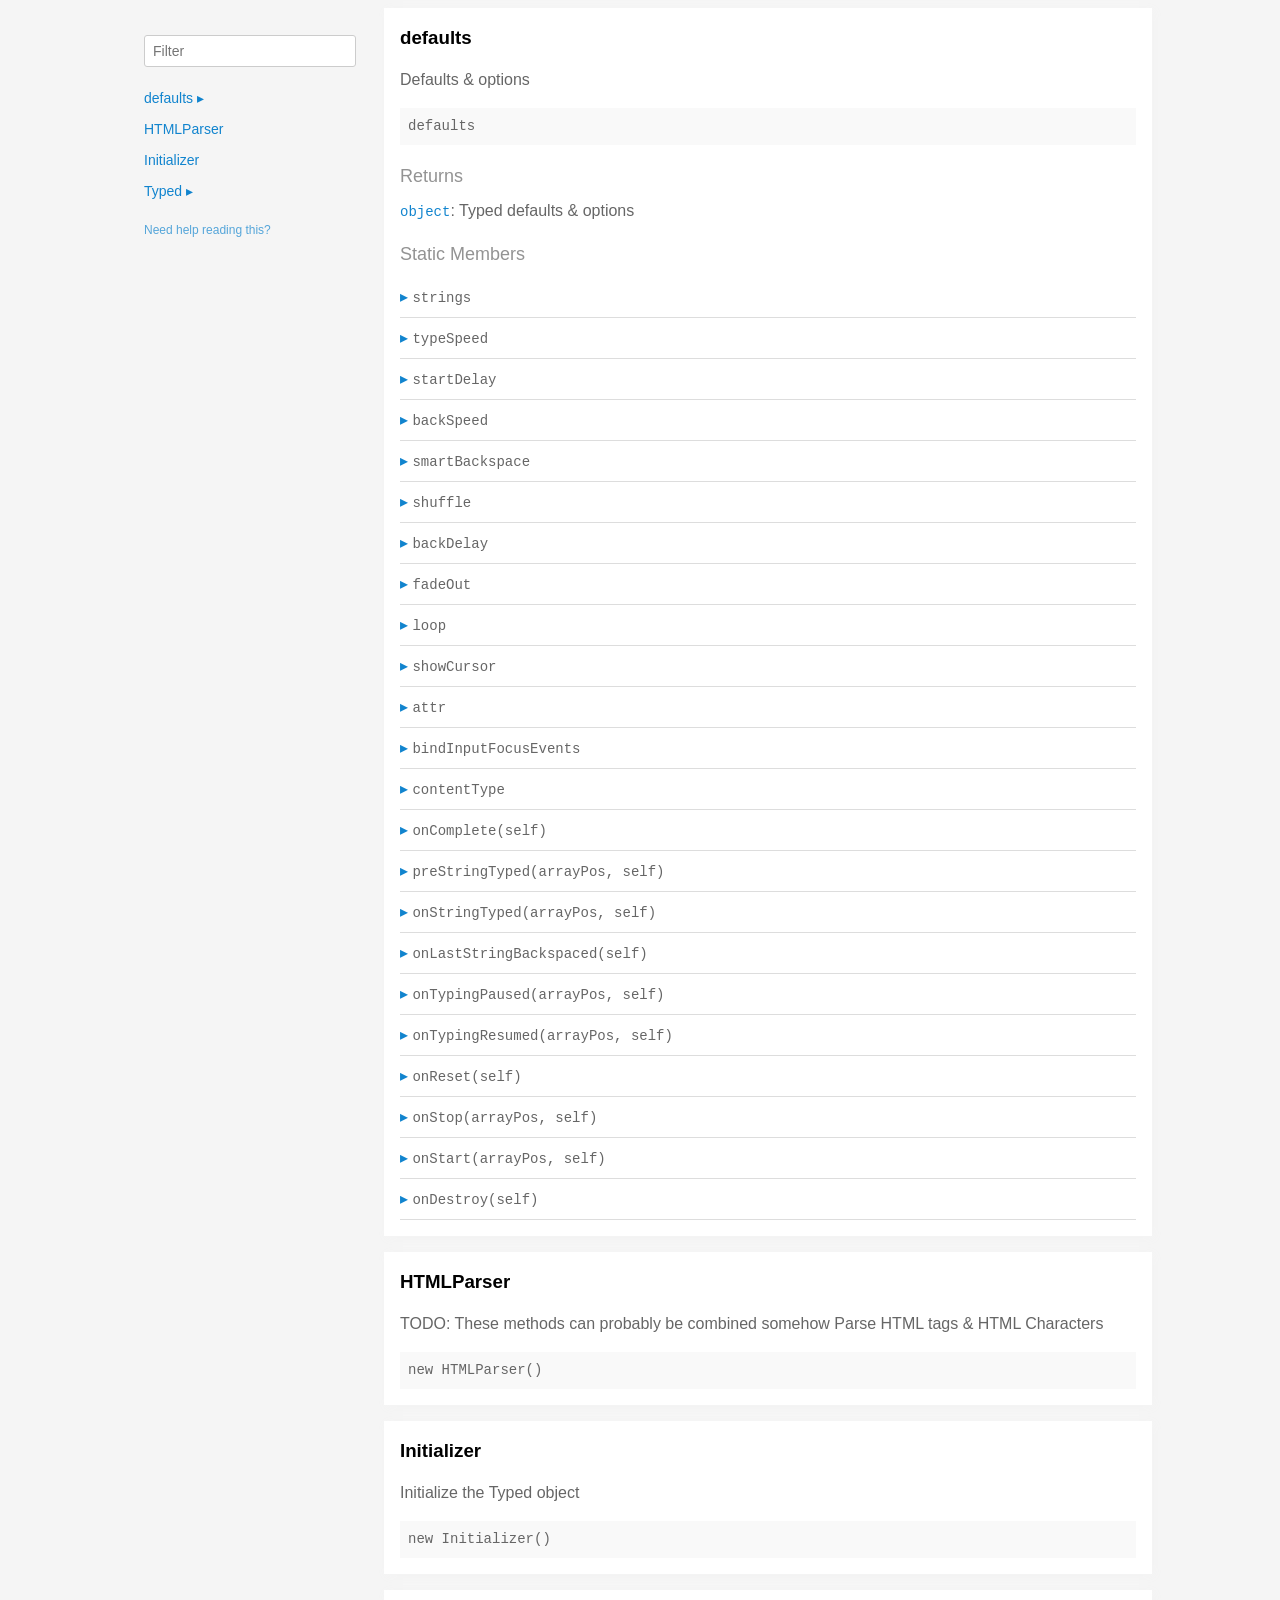
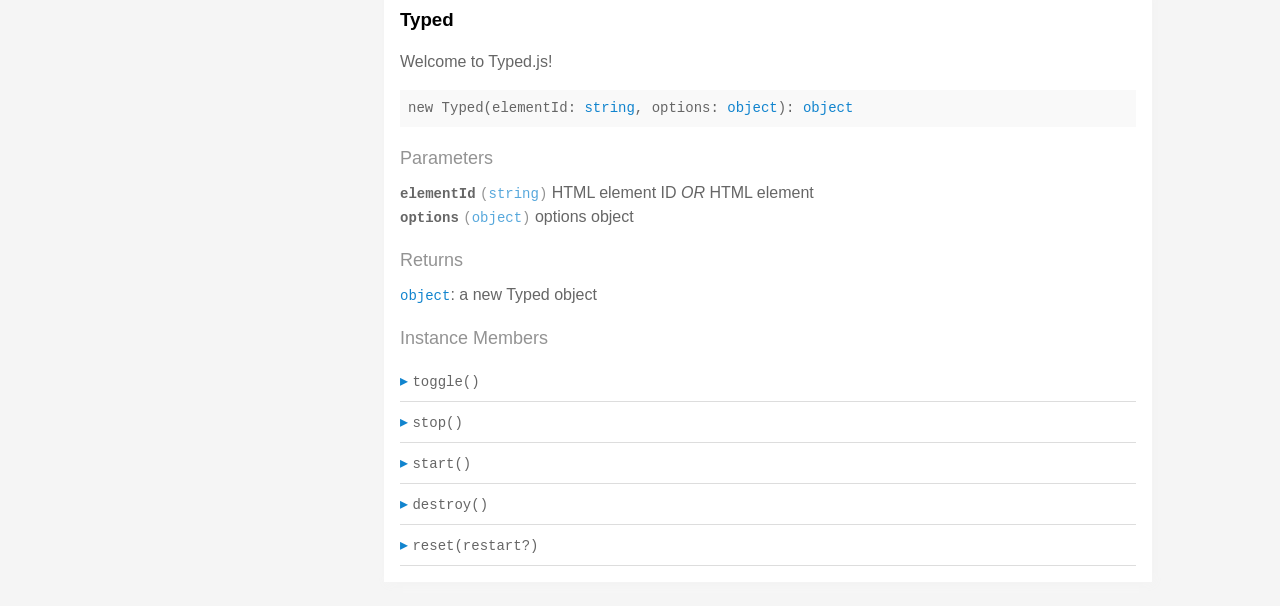
<file: typed.js/docs/index.html>
<!doctype html>
<html>
<head>
  <meta charset='utf-8' />
  <title>  | Documentation</title>
  <meta name='viewport' content='width=device-width,initial-scale=1'>
  <link href='assets/bass.css' type='text/css' rel='stylesheet' />
  <link href='assets/style.css' type='text/css' rel='stylesheet' />
  <link href='assets/github.css' type='text/css' rel='stylesheet' />
</head>
<body class='documentation'>
  <div class='max-width-4 mx-auto'>
    <div class='clearfix md-mxn2'>
      <div class='fixed xs-hide fix-3 overflow-auto max-height-100'>
        <div class='py1 px2'>
          <h3 class='mb0 no-anchor'></h3>
          <div class='mb1'><code></code></div>
          <input
            placeholder='Filter'
            id='filter-input'
            class='col12 block input'
            type='text' />
          <div id='toc'>
            <ul class='list-reset h5 py1-ul'>
              
                
                <li><a
                  href='#defaults'
                  class=" toggle-sibling">
                  defaults
                  <span class='icon'>▸</span>
                </a>
                
                <div class='toggle-target display-none'>
                  
                  <ul class='list-reset py1-ul pl1'>
                    <li class='h5'><span>Static members</span></li>
                    
                      <li><a
                        href='#defaults.strings'
                        class='regular pre-open'>
                        .strings
                      </a></li>
                    
                      <li><a
                        href='#defaults.typeSpeed'
                        class='regular pre-open'>
                        .typeSpeed
                      </a></li>
                    
                      <li><a
                        href='#defaults.startDelay'
                        class='regular pre-open'>
                        .startDelay
                      </a></li>
                    
                      <li><a
                        href='#defaults.backSpeed'
                        class='regular pre-open'>
                        .backSpeed
                      </a></li>
                    
                      <li><a
                        href='#defaults.smartBackspace'
                        class='regular pre-open'>
                        .smartBackspace
                      </a></li>
                    
                      <li><a
                        href='#defaults.shuffle'
                        class='regular pre-open'>
                        .shuffle
                      </a></li>
                    
                      <li><a
                        href='#defaults.backDelay'
                        class='regular pre-open'>
                        .backDelay
                      </a></li>
                    
                      <li><a
                        href='#defaults.fadeOut'
                        class='regular pre-open'>
                        .fadeOut
                      </a></li>
                    
                      <li><a
                        href='#defaults.loop'
                        class='regular pre-open'>
                        .loop
                      </a></li>
                    
                      <li><a
                        href='#defaults.showCursor'
                        class='regular pre-open'>
                        .showCursor
                      </a></li>
                    
                      <li><a
                        href='#defaults.attr'
                        class='regular pre-open'>
                        .attr
                      </a></li>
                    
                      <li><a
                        href='#defaults.bindInputFocusEvents'
                        class='regular pre-open'>
                        .bindInputFocusEvents
                      </a></li>
                    
                      <li><a
                        href='#defaults.contentType'
                        class='regular pre-open'>
                        .contentType
                      </a></li>
                    
                      <li><a
                        href='#defaults.onComplete'
                        class='regular pre-open'>
                        .onComplete
                      </a></li>
                    
                      <li><a
                        href='#defaults.preStringTyped'
                        class='regular pre-open'>
                        .preStringTyped
                      </a></li>
                    
                      <li><a
                        href='#defaults.onStringTyped'
                        class='regular pre-open'>
                        .onStringTyped
                      </a></li>
                    
                      <li><a
                        href='#defaults.onLastStringBackspaced'
                        class='regular pre-open'>
                        .onLastStringBackspaced
                      </a></li>
                    
                      <li><a
                        href='#defaults.onTypingPaused'
                        class='regular pre-open'>
                        .onTypingPaused
                      </a></li>
                    
                      <li><a
                        href='#defaults.onTypingResumed'
                        class='regular pre-open'>
                        .onTypingResumed
                      </a></li>
                    
                      <li><a
                        href='#defaults.onReset'
                        class='regular pre-open'>
                        .onReset
                      </a></li>
                    
                      <li><a
                        href='#defaults.onStop'
                        class='regular pre-open'>
                        .onStop
                      </a></li>
                    
                      <li><a
                        href='#defaults.onStart'
                        class='regular pre-open'>
                        .onStart
                      </a></li>
                    
                      <li><a
                        href='#defaults.onDestroy'
                        class='regular pre-open'>
                        .onDestroy
                      </a></li>
                    
                    </ul>
                  
                  
                  
                </div>
                
                </li>
              
                
                <li><a
                  href='#htmlparser'
                  class="">
                  HTMLParser
                  
                </a>
                
                </li>
              
                
                <li><a
                  href='#initializer'
                  class="">
                  Initializer
                  
                </a>
                
                </li>
              
                
                <li><a
                  href='#typed'
                  class=" toggle-sibling">
                  Typed
                  <span class='icon'>▸</span>
                </a>
                
                <div class='toggle-target display-none'>
                  
                  
                    <ul class='list-reset py1-ul pl1'>
                      <li class='h5'><span>Instance members</span></li>
                      
                      <li><a
                        href='#Typed#toggle'
                        class='regular pre-open'>
                        #toggle
                      </a></li>
                      
                      <li><a
                        href='#Typed#stop'
                        class='regular pre-open'>
                        #stop
                      </a></li>
                      
                      <li><a
                        href='#Typed#start'
                        class='regular pre-open'>
                        #start
                      </a></li>
                      
                      <li><a
                        href='#Typed#destroy'
                        class='regular pre-open'>
                        #destroy
                      </a></li>
                      
                      <li><a
                        href='#Typed#reset'
                        class='regular pre-open'>
                        #reset
                      </a></li>
                      
                    </ul>
                  
                  
                </div>
                
                </li>
              
            </ul>
          </div>
          <div class='mt1 h6 quiet'>
            <a href='http://documentation.js.org/reading-documentation.html'>Need help reading this?</a>
          </div>
        </div>
      </div>
      <div class='fix-margin-3'>
        
          
            <section class='p2 mb2 clearfix bg-white minishadow'>

  
  <div class='clearfix'>
    
    <h3 class='fl m0' id='defaults'>
      defaults
    </h3>
    
    
  </div>
  

  <p>Defaults &#x26; options</p>


  <div class='pre p1 fill-light mt0'>defaults</div>
  
  

  
  
  
  
  

  

  

  
    
      <div class='py1 quiet mt1 prose-big'>Returns</div>
      <code><a href="https://developer.mozilla.org/en-US/docs/Web/JavaScript/Reference/Global_Objects/Object">object</a></code>:
        Typed defaults &#x26; options

      
    
  

  

  

  
    <div class='py1 quiet mt1 prose-big'>Static Members</div>
    <div class="clearfix">
  
    <div class='border-bottom' id='defaults.strings'>
      <div class="clearfix small pointer toggle-sibling">
        <div class="py1 contain">
            <a class='icon pin-right py1 dark-link caret-right'>▸</a>
            <span class='code strong strong truncate'>strings</span>
        </div>
      </div>
      <div class="clearfix display-none toggle-target">
        <section class='p2 mb2 clearfix bg-white minishadow'>

  

  

  <div class='pre p1 fill-light mt0'>strings</div>
  
  

  
  
  
  
  

  

  
    <div class='py1 quiet mt1 prose-big'>Properties</div>
    <div>
      
        <div class='space-bottom0'>
          <span class='code bold'>strings</span> <code class='quiet'>(<a href="https://developer.mozilla.org/en-US/docs/Web/JavaScript/Reference/Global_Objects/Array">array</a>)</code>
          : strings to be typed

          
        </div>
      
        <div class='space-bottom0'>
          <span class='code bold'>stringsElement</span> <code class='quiet'>(<a href="https://developer.mozilla.org/en-US/docs/Web/JavaScript/Reference/Global_Objects/String">string</a>)</code>
          : ID of element containing string children

          
        </div>
      
    </div>
  

  

  

  

  

  

  
</section>

      </div>
    </div>
  
    <div class='border-bottom' id='defaults.typeSpeed'>
      <div class="clearfix small pointer toggle-sibling">
        <div class="py1 contain">
            <a class='icon pin-right py1 dark-link caret-right'>▸</a>
            <span class='code strong strong truncate'>typeSpeed</span>
        </div>
      </div>
      <div class="clearfix display-none toggle-target">
        <section class='p2 mb2 clearfix bg-white minishadow'>

  

  

  <div class='pre p1 fill-light mt0'>typeSpeed</div>
  
  

  
  
  
  
  

  

  
    <div class='py1 quiet mt1 prose-big'>Properties</div>
    <div>
      
        <div class='space-bottom0'>
          <span class='code bold'>typeSpeed</span> <code class='quiet'>(<a href="https://developer.mozilla.org/en-US/docs/Web/JavaScript/Reference/Global_Objects/Number">number</a>)</code>
          : type speed in milliseconds

          
        </div>
      
    </div>
  

  

  

  

  

  

  
</section>

      </div>
    </div>
  
    <div class='border-bottom' id='defaults.startDelay'>
      <div class="clearfix small pointer toggle-sibling">
        <div class="py1 contain">
            <a class='icon pin-right py1 dark-link caret-right'>▸</a>
            <span class='code strong strong truncate'>startDelay</span>
        </div>
      </div>
      <div class="clearfix display-none toggle-target">
        <section class='p2 mb2 clearfix bg-white minishadow'>

  

  

  <div class='pre p1 fill-light mt0'>startDelay</div>
  
  

  
  
  
  
  

  

  
    <div class='py1 quiet mt1 prose-big'>Properties</div>
    <div>
      
        <div class='space-bottom0'>
          <span class='code bold'>startDelay</span> <code class='quiet'>(<a href="https://developer.mozilla.org/en-US/docs/Web/JavaScript/Reference/Global_Objects/Number">number</a>)</code>
          : time before typing starts in milliseconds

          
        </div>
      
    </div>
  

  

  

  

  

  

  
</section>

      </div>
    </div>
  
    <div class='border-bottom' id='defaults.backSpeed'>
      <div class="clearfix small pointer toggle-sibling">
        <div class="py1 contain">
            <a class='icon pin-right py1 dark-link caret-right'>▸</a>
            <span class='code strong strong truncate'>backSpeed</span>
        </div>
      </div>
      <div class="clearfix display-none toggle-target">
        <section class='p2 mb2 clearfix bg-white minishadow'>

  

  

  <div class='pre p1 fill-light mt0'>backSpeed</div>
  
  

  
  
  
  
  

  

  
    <div class='py1 quiet mt1 prose-big'>Properties</div>
    <div>
      
        <div class='space-bottom0'>
          <span class='code bold'>backSpeed</span> <code class='quiet'>(<a href="https://developer.mozilla.org/en-US/docs/Web/JavaScript/Reference/Global_Objects/Number">number</a>)</code>
          : backspacing speed in milliseconds

          
        </div>
      
    </div>
  

  

  

  

  

  

  
</section>

      </div>
    </div>
  
    <div class='border-bottom' id='defaults.smartBackspace'>
      <div class="clearfix small pointer toggle-sibling">
        <div class="py1 contain">
            <a class='icon pin-right py1 dark-link caret-right'>▸</a>
            <span class='code strong strong truncate'>smartBackspace</span>
        </div>
      </div>
      <div class="clearfix display-none toggle-target">
        <section class='p2 mb2 clearfix bg-white minishadow'>

  

  

  <div class='pre p1 fill-light mt0'>smartBackspace</div>
  
  

  
  
  
  
  

  

  
    <div class='py1 quiet mt1 prose-big'>Properties</div>
    <div>
      
        <div class='space-bottom0'>
          <span class='code bold'>smartBackspace</span> <code class='quiet'>(<a href="https://developer.mozilla.org/en-US/docs/Web/JavaScript/Reference/Global_Objects/Boolean">boolean</a>)</code>
          : only backspace what doesn't match the previous string

          
        </div>
      
    </div>
  

  

  

  

  

  

  
</section>

      </div>
    </div>
  
    <div class='border-bottom' id='defaults.shuffle'>
      <div class="clearfix small pointer toggle-sibling">
        <div class="py1 contain">
            <a class='icon pin-right py1 dark-link caret-right'>▸</a>
            <span class='code strong strong truncate'>shuffle</span>
        </div>
      </div>
      <div class="clearfix display-none toggle-target">
        <section class='p2 mb2 clearfix bg-white minishadow'>

  

  

  <div class='pre p1 fill-light mt0'>shuffle</div>
  
  

  
  
  
  
  

  

  
    <div class='py1 quiet mt1 prose-big'>Properties</div>
    <div>
      
        <div class='space-bottom0'>
          <span class='code bold'>shuffle</span> <code class='quiet'>(<a href="https://developer.mozilla.org/en-US/docs/Web/JavaScript/Reference/Global_Objects/Boolean">boolean</a>)</code>
          : shuffle the strings

          
        </div>
      
    </div>
  

  

  

  

  

  

  
</section>

      </div>
    </div>
  
    <div class='border-bottom' id='defaults.backDelay'>
      <div class="clearfix small pointer toggle-sibling">
        <div class="py1 contain">
            <a class='icon pin-right py1 dark-link caret-right'>▸</a>
            <span class='code strong strong truncate'>backDelay</span>
        </div>
      </div>
      <div class="clearfix display-none toggle-target">
        <section class='p2 mb2 clearfix bg-white minishadow'>

  

  

  <div class='pre p1 fill-light mt0'>backDelay</div>
  
  

  
  
  
  
  

  

  
    <div class='py1 quiet mt1 prose-big'>Properties</div>
    <div>
      
        <div class='space-bottom0'>
          <span class='code bold'>backDelay</span> <code class='quiet'>(<a href="https://developer.mozilla.org/en-US/docs/Web/JavaScript/Reference/Global_Objects/Number">number</a>)</code>
          : time before backspacing in milliseconds

          
        </div>
      
    </div>
  

  

  

  

  

  

  
</section>

      </div>
    </div>
  
    <div class='border-bottom' id='defaults.fadeOut'>
      <div class="clearfix small pointer toggle-sibling">
        <div class="py1 contain">
            <a class='icon pin-right py1 dark-link caret-right'>▸</a>
            <span class='code strong strong truncate'>fadeOut</span>
        </div>
      </div>
      <div class="clearfix display-none toggle-target">
        <section class='p2 mb2 clearfix bg-white minishadow'>

  

  

  <div class='pre p1 fill-light mt0'>fadeOut</div>
  
  

  
  
  
  
  

  

  
    <div class='py1 quiet mt1 prose-big'>Properties</div>
    <div>
      
        <div class='space-bottom0'>
          <span class='code bold'>fadeOut</span> <code class='quiet'>(<a href="https://developer.mozilla.org/en-US/docs/Web/JavaScript/Reference/Global_Objects/Boolean">boolean</a>)</code>
          : Fade out instead of backspace

          
        </div>
      
        <div class='space-bottom0'>
          <span class='code bold'>fadeOutClass</span> <code class='quiet'>(<a href="https://developer.mozilla.org/en-US/docs/Web/JavaScript/Reference/Global_Objects/String">string</a>)</code>
          : css class for fade animation

          
        </div>
      
        <div class='space-bottom0'>
          <span class='code bold'>fadeOutDelay</span> <code class='quiet'>(<a href="https://developer.mozilla.org/en-US/docs/Web/JavaScript/Reference/Global_Objects/Boolean">boolean</a>)</code>
          : Fade out delay in milliseconds

          
        </div>
      
    </div>
  

  

  

  

  

  

  
</section>

      </div>
    </div>
  
    <div class='border-bottom' id='defaults.loop'>
      <div class="clearfix small pointer toggle-sibling">
        <div class="py1 contain">
            <a class='icon pin-right py1 dark-link caret-right'>▸</a>
            <span class='code strong strong truncate'>loop</span>
        </div>
      </div>
      <div class="clearfix display-none toggle-target">
        <section class='p2 mb2 clearfix bg-white minishadow'>

  

  

  <div class='pre p1 fill-light mt0'>loop</div>
  
  

  
  
  
  
  

  

  
    <div class='py1 quiet mt1 prose-big'>Properties</div>
    <div>
      
        <div class='space-bottom0'>
          <span class='code bold'>loop</span> <code class='quiet'>(<a href="https://developer.mozilla.org/en-US/docs/Web/JavaScript/Reference/Global_Objects/Boolean">boolean</a>)</code>
          : loop strings

          
        </div>
      
        <div class='space-bottom0'>
          <span class='code bold'>loopCount</span> <code class='quiet'>(<a href="https://developer.mozilla.org/en-US/docs/Web/JavaScript/Reference/Global_Objects/Number">number</a>)</code>
          : amount of loops

          
        </div>
      
    </div>
  

  

  

  

  

  

  
</section>

      </div>
    </div>
  
    <div class='border-bottom' id='defaults.showCursor'>
      <div class="clearfix small pointer toggle-sibling">
        <div class="py1 contain">
            <a class='icon pin-right py1 dark-link caret-right'>▸</a>
            <span class='code strong strong truncate'>showCursor</span>
        </div>
      </div>
      <div class="clearfix display-none toggle-target">
        <section class='p2 mb2 clearfix bg-white minishadow'>

  

  

  <div class='pre p1 fill-light mt0'>showCursor</div>
  
  

  
  
  
  
  

  

  
    <div class='py1 quiet mt1 prose-big'>Properties</div>
    <div>
      
        <div class='space-bottom0'>
          <span class='code bold'>showCursor</span> <code class='quiet'>(<a href="https://developer.mozilla.org/en-US/docs/Web/JavaScript/Reference/Global_Objects/Boolean">boolean</a>)</code>
          : show cursor

          
        </div>
      
        <div class='space-bottom0'>
          <span class='code bold'>cursorChar</span> <code class='quiet'>(<a href="https://developer.mozilla.org/en-US/docs/Web/JavaScript/Reference/Global_Objects/String">string</a>)</code>
          : character for cursor

          
        </div>
      
        <div class='space-bottom0'>
          <span class='code bold'>autoInsertCss</span> <code class='quiet'>(<a href="https://developer.mozilla.org/en-US/docs/Web/JavaScript/Reference/Global_Objects/Boolean">boolean</a>)</code>
          : insert CSS for cursor and fadeOut into HTML 
<head>

          
        </div>
      
    </div>
  

  

  

  

  

  

  
</section>

      </div>
    </div>
  
    <div class='border-bottom' id='defaults.attr'>
      <div class="clearfix small pointer toggle-sibling">
        <div class="py1 contain">
            <a class='icon pin-right py1 dark-link caret-right'>▸</a>
            <span class='code strong strong truncate'>attr</span>
        </div>
      </div>
      <div class="clearfix display-none toggle-target">
        <section class='p2 mb2 clearfix bg-white minishadow'>

  

  

  <div class='pre p1 fill-light mt0'>attr</div>
  
  

  
  
  
  
  

  

  
    <div class='py1 quiet mt1 prose-big'>Properties</div>
    <div>
      
        <div class='space-bottom0'>
          <span class='code bold'>attr</span> <code class='quiet'>(<a href="https://developer.mozilla.org/en-US/docs/Web/JavaScript/Reference/Global_Objects/String">string</a>)</code>
          : attribute for typing
Ex: input placeholder, value, or just HTML text

          
        </div>
      
    </div>
  

  

  

  

  

  

  
</section>

      </div>
    </div>
  
    <div class='border-bottom' id='defaults.bindInputFocusEvents'>
      <div class="clearfix small pointer toggle-sibling">
        <div class="py1 contain">
            <a class='icon pin-right py1 dark-link caret-right'>▸</a>
            <span class='code strong strong truncate'>bindInputFocusEvents</span>
        </div>
      </div>
      <div class="clearfix display-none toggle-target">
        <section class='p2 mb2 clearfix bg-white minishadow'>

  

  

  <div class='pre p1 fill-light mt0'>bindInputFocusEvents</div>
  
  

  
  
  
  
  

  

  
    <div class='py1 quiet mt1 prose-big'>Properties</div>
    <div>
      
        <div class='space-bottom0'>
          <span class='code bold'>bindInputFocusEvents</span> <code class='quiet'>(<a href="https://developer.mozilla.org/en-US/docs/Web/JavaScript/Reference/Global_Objects/Boolean">boolean</a>)</code>
          : bind to focus and blur if el is text input

          
        </div>
      
    </div>
  

  

  

  

  

  

  
</section>

      </div>
    </div>
  
    <div class='border-bottom' id='defaults.contentType'>
      <div class="clearfix small pointer toggle-sibling">
        <div class="py1 contain">
            <a class='icon pin-right py1 dark-link caret-right'>▸</a>
            <span class='code strong strong truncate'>contentType</span>
        </div>
      </div>
      <div class="clearfix display-none toggle-target">
        <section class='p2 mb2 clearfix bg-white minishadow'>

  

  

  <div class='pre p1 fill-light mt0'>contentType</div>
  
  

  
  
  
  
  

  

  
    <div class='py1 quiet mt1 prose-big'>Properties</div>
    <div>
      
        <div class='space-bottom0'>
          <span class='code bold'>contentType</span> <code class='quiet'>(<a href="https://developer.mozilla.org/en-US/docs/Web/JavaScript/Reference/Global_Objects/String">string</a>)</code>
          : 'html' or 'null' for plaintext

          
        </div>
      
    </div>
  

  

  

  

  

  

  
</section>

      </div>
    </div>
  
    <div class='border-bottom' id='defaults.onComplete'>
      <div class="clearfix small pointer toggle-sibling">
        <div class="py1 contain">
            <a class='icon pin-right py1 dark-link caret-right'>▸</a>
            <span class='code strong strong truncate'>onComplete(self)</span>
        </div>
      </div>
      <div class="clearfix display-none toggle-target">
        <section class='p2 mb2 clearfix bg-white minishadow'>

  

  <p>All typing is complete</p>


  <div class='pre p1 fill-light mt0'>onComplete(self: <a href="#typed">Typed</a>)</div>
  
  

  
  
  
  
  

  
    <div class='py1 quiet mt1 prose-big'>Parameters</div>
    <div class='prose'>
      
        <div class='space-bottom0'>
          <div>
            <span class='code bold'>self</span> <code class='quiet'>(<a href="#typed">Typed</a>)</code>
	    
          </div>
          
        </div>
      
    </div>
  

  

  

  

  

  

  

  
</section>

      </div>
    </div>
  
    <div class='border-bottom' id='defaults.preStringTyped'>
      <div class="clearfix small pointer toggle-sibling">
        <div class="py1 contain">
            <a class='icon pin-right py1 dark-link caret-right'>▸</a>
            <span class='code strong strong truncate'>preStringTyped(arrayPos, self)</span>
        </div>
      </div>
      <div class="clearfix display-none toggle-target">
        <section class='p2 mb2 clearfix bg-white minishadow'>

  

  <p>Before each string is typed</p>


  <div class='pre p1 fill-light mt0'>preStringTyped(arrayPos: <a href="https://developer.mozilla.org/en-US/docs/Web/JavaScript/Reference/Global_Objects/Number">number</a>, self: <a href="#typed">Typed</a>)</div>
  
  

  
  
  
  
  

  
    <div class='py1 quiet mt1 prose-big'>Parameters</div>
    <div class='prose'>
      
        <div class='space-bottom0'>
          <div>
            <span class='code bold'>arrayPos</span> <code class='quiet'>(<a href="https://developer.mozilla.org/en-US/docs/Web/JavaScript/Reference/Global_Objects/Number">number</a>)</code>
	    
          </div>
          
        </div>
      
        <div class='space-bottom0'>
          <div>
            <span class='code bold'>self</span> <code class='quiet'>(<a href="#typed">Typed</a>)</code>
	    
          </div>
          
        </div>
      
    </div>
  

  

  

  

  

  

  

  
</section>

      </div>
    </div>
  
    <div class='border-bottom' id='defaults.onStringTyped'>
      <div class="clearfix small pointer toggle-sibling">
        <div class="py1 contain">
            <a class='icon pin-right py1 dark-link caret-right'>▸</a>
            <span class='code strong strong truncate'>onStringTyped(arrayPos, self)</span>
        </div>
      </div>
      <div class="clearfix display-none toggle-target">
        <section class='p2 mb2 clearfix bg-white minishadow'>

  

  <p>After each string is typed</p>


  <div class='pre p1 fill-light mt0'>onStringTyped(arrayPos: <a href="https://developer.mozilla.org/en-US/docs/Web/JavaScript/Reference/Global_Objects/Number">number</a>, self: <a href="#typed">Typed</a>)</div>
  
  

  
  
  
  
  

  
    <div class='py1 quiet mt1 prose-big'>Parameters</div>
    <div class='prose'>
      
        <div class='space-bottom0'>
          <div>
            <span class='code bold'>arrayPos</span> <code class='quiet'>(<a href="https://developer.mozilla.org/en-US/docs/Web/JavaScript/Reference/Global_Objects/Number">number</a>)</code>
	    
          </div>
          
        </div>
      
        <div class='space-bottom0'>
          <div>
            <span class='code bold'>self</span> <code class='quiet'>(<a href="#typed">Typed</a>)</code>
	    
          </div>
          
        </div>
      
    </div>
  

  

  

  

  

  

  

  
</section>

      </div>
    </div>
  
    <div class='border-bottom' id='defaults.onLastStringBackspaced'>
      <div class="clearfix small pointer toggle-sibling">
        <div class="py1 contain">
            <a class='icon pin-right py1 dark-link caret-right'>▸</a>
            <span class='code strong strong truncate'>onLastStringBackspaced(self)</span>
        </div>
      </div>
      <div class="clearfix display-none toggle-target">
        <section class='p2 mb2 clearfix bg-white minishadow'>

  

  <p>During looping, after last string is typed</p>


  <div class='pre p1 fill-light mt0'>onLastStringBackspaced(self: <a href="#typed">Typed</a>)</div>
  
  

  
  
  
  
  

  
    <div class='py1 quiet mt1 prose-big'>Parameters</div>
    <div class='prose'>
      
        <div class='space-bottom0'>
          <div>
            <span class='code bold'>self</span> <code class='quiet'>(<a href="#typed">Typed</a>)</code>
	    
          </div>
          
        </div>
      
    </div>
  

  

  

  

  

  

  

  
</section>

      </div>
    </div>
  
    <div class='border-bottom' id='defaults.onTypingPaused'>
      <div class="clearfix small pointer toggle-sibling">
        <div class="py1 contain">
            <a class='icon pin-right py1 dark-link caret-right'>▸</a>
            <span class='code strong strong truncate'>onTypingPaused(arrayPos, self)</span>
        </div>
      </div>
      <div class="clearfix display-none toggle-target">
        <section class='p2 mb2 clearfix bg-white minishadow'>

  

  <p>Typing has been stopped</p>


  <div class='pre p1 fill-light mt0'>onTypingPaused(arrayPos: <a href="https://developer.mozilla.org/en-US/docs/Web/JavaScript/Reference/Global_Objects/Number">number</a>, self: <a href="#typed">Typed</a>)</div>
  
  

  
  
  
  
  

  
    <div class='py1 quiet mt1 prose-big'>Parameters</div>
    <div class='prose'>
      
        <div class='space-bottom0'>
          <div>
            <span class='code bold'>arrayPos</span> <code class='quiet'>(<a href="https://developer.mozilla.org/en-US/docs/Web/JavaScript/Reference/Global_Objects/Number">number</a>)</code>
	    
          </div>
          
        </div>
      
        <div class='space-bottom0'>
          <div>
            <span class='code bold'>self</span> <code class='quiet'>(<a href="#typed">Typed</a>)</code>
	    
          </div>
          
        </div>
      
    </div>
  

  

  

  

  

  

  

  
</section>

      </div>
    </div>
  
    <div class='border-bottom' id='defaults.onTypingResumed'>
      <div class="clearfix small pointer toggle-sibling">
        <div class="py1 contain">
            <a class='icon pin-right py1 dark-link caret-right'>▸</a>
            <span class='code strong strong truncate'>onTypingResumed(arrayPos, self)</span>
        </div>
      </div>
      <div class="clearfix display-none toggle-target">
        <section class='p2 mb2 clearfix bg-white minishadow'>

  

  <p>Typing has been started after being stopped</p>


  <div class='pre p1 fill-light mt0'>onTypingResumed(arrayPos: <a href="https://developer.mozilla.org/en-US/docs/Web/JavaScript/Reference/Global_Objects/Number">number</a>, self: <a href="#typed">Typed</a>)</div>
  
  

  
  
  
  
  

  
    <div class='py1 quiet mt1 prose-big'>Parameters</div>
    <div class='prose'>
      
        <div class='space-bottom0'>
          <div>
            <span class='code bold'>arrayPos</span> <code class='quiet'>(<a href="https://developer.mozilla.org/en-US/docs/Web/JavaScript/Reference/Global_Objects/Number">number</a>)</code>
	    
          </div>
          
        </div>
      
        <div class='space-bottom0'>
          <div>
            <span class='code bold'>self</span> <code class='quiet'>(<a href="#typed">Typed</a>)</code>
	    
          </div>
          
        </div>
      
    </div>
  

  

  

  

  

  

  

  
</section>

      </div>
    </div>
  
    <div class='border-bottom' id='defaults.onReset'>
      <div class="clearfix small pointer toggle-sibling">
        <div class="py1 contain">
            <a class='icon pin-right py1 dark-link caret-right'>▸</a>
            <span class='code strong strong truncate'>onReset(self)</span>
        </div>
      </div>
      <div class="clearfix display-none toggle-target">
        <section class='p2 mb2 clearfix bg-white minishadow'>

  

  <p>After reset</p>


  <div class='pre p1 fill-light mt0'>onReset(self: <a href="#typed">Typed</a>)</div>
  
  

  
  
  
  
  

  
    <div class='py1 quiet mt1 prose-big'>Parameters</div>
    <div class='prose'>
      
        <div class='space-bottom0'>
          <div>
            <span class='code bold'>self</span> <code class='quiet'>(<a href="#typed">Typed</a>)</code>
	    
          </div>
          
        </div>
      
    </div>
  

  

  

  

  

  

  

  
</section>

      </div>
    </div>
  
    <div class='border-bottom' id='defaults.onStop'>
      <div class="clearfix small pointer toggle-sibling">
        <div class="py1 contain">
            <a class='icon pin-right py1 dark-link caret-right'>▸</a>
            <span class='code strong strong truncate'>onStop(arrayPos, self)</span>
        </div>
      </div>
      <div class="clearfix display-none toggle-target">
        <section class='p2 mb2 clearfix bg-white minishadow'>

  

  <p>After stop</p>


  <div class='pre p1 fill-light mt0'>onStop(arrayPos: <a href="https://developer.mozilla.org/en-US/docs/Web/JavaScript/Reference/Global_Objects/Number">number</a>, self: <a href="#typed">Typed</a>)</div>
  
  

  
  
  
  
  

  
    <div class='py1 quiet mt1 prose-big'>Parameters</div>
    <div class='prose'>
      
        <div class='space-bottom0'>
          <div>
            <span class='code bold'>arrayPos</span> <code class='quiet'>(<a href="https://developer.mozilla.org/en-US/docs/Web/JavaScript/Reference/Global_Objects/Number">number</a>)</code>
	    
          </div>
          
        </div>
      
        <div class='space-bottom0'>
          <div>
            <span class='code bold'>self</span> <code class='quiet'>(<a href="#typed">Typed</a>)</code>
	    
          </div>
          
        </div>
      
    </div>
  

  

  

  

  

  

  

  
</section>

      </div>
    </div>
  
    <div class='border-bottom' id='defaults.onStart'>
      <div class="clearfix small pointer toggle-sibling">
        <div class="py1 contain">
            <a class='icon pin-right py1 dark-link caret-right'>▸</a>
            <span class='code strong strong truncate'>onStart(arrayPos, self)</span>
        </div>
      </div>
      <div class="clearfix display-none toggle-target">
        <section class='p2 mb2 clearfix bg-white minishadow'>

  

  <p>After start</p>


  <div class='pre p1 fill-light mt0'>onStart(arrayPos: <a href="https://developer.mozilla.org/en-US/docs/Web/JavaScript/Reference/Global_Objects/Number">number</a>, self: <a href="#typed">Typed</a>)</div>
  
  

  
  
  
  
  

  
    <div class='py1 quiet mt1 prose-big'>Parameters</div>
    <div class='prose'>
      
        <div class='space-bottom0'>
          <div>
            <span class='code bold'>arrayPos</span> <code class='quiet'>(<a href="https://developer.mozilla.org/en-US/docs/Web/JavaScript/Reference/Global_Objects/Number">number</a>)</code>
	    
          </div>
          
        </div>
      
        <div class='space-bottom0'>
          <div>
            <span class='code bold'>self</span> <code class='quiet'>(<a href="#typed">Typed</a>)</code>
	    
          </div>
          
        </div>
      
    </div>
  

  

  

  

  

  

  

  
</section>

      </div>
    </div>
  
    <div class='border-bottom' id='defaults.onDestroy'>
      <div class="clearfix small pointer toggle-sibling">
        <div class="py1 contain">
            <a class='icon pin-right py1 dark-link caret-right'>▸</a>
            <span class='code strong strong truncate'>onDestroy(self)</span>
        </div>
      </div>
      <div class="clearfix display-none toggle-target">
        <section class='p2 mb2 clearfix bg-white minishadow'>

  

  <p>After destroy</p>


  <div class='pre p1 fill-light mt0'>onDestroy(self: <a href="#typed">Typed</a>)</div>
  
  

  
  
  
  
  

  
    <div class='py1 quiet mt1 prose-big'>Parameters</div>
    <div class='prose'>
      
        <div class='space-bottom0'>
          <div>
            <span class='code bold'>self</span> <code class='quiet'>(<a href="#typed">Typed</a>)</code>
	    
          </div>
          
        </div>
      
    </div>
  

  

  

  

  

  

  

  
</section>

      </div>
    </div>
  
</div>

  

  

  
</section>

          
        
          
            <section class='p2 mb2 clearfix bg-white minishadow'>

  
  <div class='clearfix'>
    
    <h3 class='fl m0' id='htmlparser'>
      HTMLParser
    </h3>
    
    
  </div>
  

  <p>TODO: These methods can probably be combined somehow
Parse HTML tags &#x26; HTML Characters</p>


  <div class='pre p1 fill-light mt0'>new HTMLParser()</div>
  
  

  
  
  
  
  

  

  

  

  

  

  

  

  
</section>

          
        
          
            <section class='p2 mb2 clearfix bg-white minishadow'>

  
  <div class='clearfix'>
    
    <h3 class='fl m0' id='initializer'>
      Initializer
    </h3>
    
    
  </div>
  

  <p>Initialize the Typed object</p>


  <div class='pre p1 fill-light mt0'>new Initializer()</div>
  
  

  
  
  
  
  

  

  

  

  

  

  

  

  
</section>

          
        
          
            <section class='p2 mb2 clearfix bg-white minishadow'>

  
  <div class='clearfix'>
    
    <h3 class='fl m0' id='typed'>
      Typed
    </h3>
    
    
  </div>
  

  <p>Welcome to Typed.js!</p>


  <div class='pre p1 fill-light mt0'>new Typed(elementId: <a href="https://developer.mozilla.org/en-US/docs/Web/JavaScript/Reference/Global_Objects/String">string</a>, options: <a href="https://developer.mozilla.org/en-US/docs/Web/JavaScript/Reference/Global_Objects/Object">object</a>): <a href="https://developer.mozilla.org/en-US/docs/Web/JavaScript/Reference/Global_Objects/Object">object</a></div>
  
  

  
  
  
  
  

  
    <div class='py1 quiet mt1 prose-big'>Parameters</div>
    <div class='prose'>
      
        <div class='space-bottom0'>
          <div>
            <span class='code bold'>elementId</span> <code class='quiet'>(<a href="https://developer.mozilla.org/en-US/docs/Web/JavaScript/Reference/Global_Objects/String">string</a>)</code>
	    HTML element ID 
<em>OR</em>
 HTML element

          </div>
          
        </div>
      
        <div class='space-bottom0'>
          <div>
            <span class='code bold'>options</span> <code class='quiet'>(<a href="https://developer.mozilla.org/en-US/docs/Web/JavaScript/Reference/Global_Objects/Object">object</a>)</code>
	    options object

          </div>
          
        </div>
      
    </div>
  

  

  
    
      <div class='py1 quiet mt1 prose-big'>Returns</div>
      <code><a href="https://developer.mozilla.org/en-US/docs/Web/JavaScript/Reference/Global_Objects/Object">object</a></code>:
        a new Typed object

      
    
  

  

  

  

  
    <div class='py1 quiet mt1 prose-big'>Instance Members</div>
    <div class="clearfix">
  
    <div class='border-bottom' id='Typed#toggle'>
      <div class="clearfix small pointer toggle-sibling">
        <div class="py1 contain">
            <a class='icon pin-right py1 dark-link caret-right'>▸</a>
            <span class='code strong strong truncate'>toggle()</span>
        </div>
      </div>
      <div class="clearfix display-none toggle-target">
        <section class='p2 mb2 clearfix bg-white minishadow'>

  

  <p>Toggle start() and stop() of the Typed instance</p>


  <div class='pre p1 fill-light mt0'>toggle()</div>
  
  

  
  
  
  
  

  

  

  

  

  

  

  

  
</section>

      </div>
    </div>
  
    <div class='border-bottom' id='Typed#stop'>
      <div class="clearfix small pointer toggle-sibling">
        <div class="py1 contain">
            <a class='icon pin-right py1 dark-link caret-right'>▸</a>
            <span class='code strong strong truncate'>stop()</span>
        </div>
      </div>
      <div class="clearfix display-none toggle-target">
        <section class='p2 mb2 clearfix bg-white minishadow'>

  

  <p>Stop typing / backspacing and enable cursor blinking</p>


  <div class='pre p1 fill-light mt0'>stop()</div>
  
  

  
  
  
  
  

  

  

  

  

  

  

  

  
</section>

      </div>
    </div>
  
    <div class='border-bottom' id='Typed#start'>
      <div class="clearfix small pointer toggle-sibling">
        <div class="py1 contain">
            <a class='icon pin-right py1 dark-link caret-right'>▸</a>
            <span class='code strong strong truncate'>start()</span>
        </div>
      </div>
      <div class="clearfix display-none toggle-target">
        <section class='p2 mb2 clearfix bg-white minishadow'>

  

  <p>Start typing / backspacing after being stopped</p>


  <div class='pre p1 fill-light mt0'>start()</div>
  
  

  
  
  
  
  

  

  

  

  

  

  

  

  
</section>

      </div>
    </div>
  
    <div class='border-bottom' id='Typed#destroy'>
      <div class="clearfix small pointer toggle-sibling">
        <div class="py1 contain">
            <a class='icon pin-right py1 dark-link caret-right'>▸</a>
            <span class='code strong strong truncate'>destroy()</span>
        </div>
      </div>
      <div class="clearfix display-none toggle-target">
        <section class='p2 mb2 clearfix bg-white minishadow'>

  

  <p>Destroy this instance of Typed</p>


  <div class='pre p1 fill-light mt0'>destroy()</div>
  
  

  
  
  
  
  

  

  

  

  

  

  

  

  
</section>

      </div>
    </div>
  
    <div class='border-bottom' id='Typed#reset'>
      <div class="clearfix small pointer toggle-sibling">
        <div class="py1 contain">
            <a class='icon pin-right py1 dark-link caret-right'>▸</a>
            <span class='code strong strong truncate'>reset(restart?)</span>
        </div>
      </div>
      <div class="clearfix display-none toggle-target">
        <section class='p2 mb2 clearfix bg-white minishadow'>

  

  <p>Reset Typed and optionally restarts</p>


  <div class='pre p1 fill-light mt0'>reset(restart: <a href="https://developer.mozilla.org/en-US/docs/Web/JavaScript/Reference/Global_Objects/Boolean">boolean</a>?= nser)</div>
  
  

  
  
  
  
  

  
    <div class='py1 quiet mt1 prose-big'>Parameters</div>
    <div class='prose'>
      
        <div class='space-bottom0'>
          <div>
            <span class='code bold'>restart</span> <code class='quiet'>(<a href="https://developer.mozilla.org/en-US/docs/Web/JavaScript/Reference/Global_Objects/Boolean">boolean</a>?= nser)</code>
	    
          </div>
          
        </div>
      
    </div>
  

  

  

  

  

  

  

  
</section>

      </div>
    </div>
  
</div>

  

  
</section>

          
        
      </div>
    </div>
  </div>
  <script src='assets/anchor.js'></script>
  <script src='assets/site.js'></script>
</body>
</html>
</file>
<file: typed.js/docs/assets/bass.css>
/*! Basscss | http://basscss.com | MIT License */

.h1{ font-size: 2rem }
.h2{ font-size: 1.5rem }
.h3{ font-size: 1.25rem }
.h4{ font-size: 1rem }
.h5{ font-size: .875rem }
.h6{ font-size: .75rem }

.font-family-inherit{ font-family:inherit }
.font-size-inherit{ font-size:inherit }
.text-decoration-none{ text-decoration:none }

.bold{ font-weight: bold; font-weight: bold }
.regular{ font-weight:normal }
.italic{ font-style:italic }
.caps{ text-transform:uppercase; letter-spacing: .2em; }

.left-align{ text-align:left }
.center{ text-align:center }
.right-align{ text-align:right }
.justify{ text-align:justify }

.nowrap{ white-space:nowrap }
.break-word{ word-wrap:break-word }

.line-height-1{ line-height: 1 }
.line-height-2{ line-height: 1.125 }
.line-height-3{ line-height: 1.25 }
.line-height-4{ line-height: 1.5 }

.list-style-none{ list-style:none }
.underline{ text-decoration:underline }

.truncate{
  max-width:100%;
  overflow:hidden;
  text-overflow:ellipsis;
  white-space:nowrap;
}

.list-reset{
  list-style:none;
  padding-left:0;
}

.inline{ display:inline }
.block{ display:block }
.inline-block{ display:inline-block }
.table{ display:table }
.table-cell{ display:table-cell }

.overflow-hidden{ overflow:hidden }
.overflow-scroll{ overflow:scroll }
.overflow-auto{ overflow:auto }

.clearfix:before,
.clearfix:after{
  content:" ";
  display:table
}
.clearfix:after{ clear:both }

.left{ float:left }
.right{ float:right }

.fit{ max-width:100% }

.max-width-1{ max-width: 24rem }
.max-width-2{ max-width: 32rem }
.max-width-3{ max-width: 48rem }
.max-width-4{ max-width: 64rem }

.border-box{ box-sizing:border-box }

.align-baseline{ vertical-align:baseline }
.align-top{ vertical-align:top }
.align-middle{ vertical-align:middle }
.align-bottom{ vertical-align:bottom }

.m0{ margin:0 }
.mt0{ margin-top:0 }
.mr0{ margin-right:0 }
.mb0{ margin-bottom:0 }
.ml0{ margin-left:0 }
.mx0{ margin-left:0; margin-right:0 }
.my0{ margin-top:0; margin-bottom:0 }

.m1{ margin: .5rem }
.mt1{ margin-top: .5rem }
.mr1{ margin-right: .5rem }
.mb1{ margin-bottom: .5rem }
.ml1{ margin-left: .5rem }
.mx1{ margin-left: .5rem; margin-right: .5rem }
.my1{ margin-top: .5rem; margin-bottom: .5rem }

.m2{ margin: 1rem }
.mt2{ margin-top: 1rem }
.mr2{ margin-right: 1rem }
.mb2{ margin-bottom: 1rem }
.ml2{ margin-left: 1rem }
.mx2{ margin-left: 1rem; margin-right: 1rem }
.my2{ margin-top: 1rem; margin-bottom: 1rem }

.m3{ margin: 2rem }
.mt3{ margin-top: 2rem }
.mr3{ margin-right: 2rem }
.mb3{ margin-bottom: 2rem }
.ml3{ margin-left: 2rem }
.mx3{ margin-left: 2rem; margin-right: 2rem }
.my3{ margin-top: 2rem; margin-bottom: 2rem }

.m4{ margin: 4rem }
.mt4{ margin-top: 4rem }
.mr4{ margin-right: 4rem }
.mb4{ margin-bottom: 4rem }
.ml4{ margin-left: 4rem }
.mx4{ margin-left: 4rem; margin-right: 4rem }
.my4{ margin-top: 4rem; margin-bottom: 4rem }

.mxn1{ margin-left: -.5rem; margin-right: -.5rem; }
.mxn2{ margin-left: -1rem; margin-right: -1rem; }
.mxn3{ margin-left: -2rem; margin-right: -2rem; }
.mxn4{ margin-left: -4rem; margin-right: -4rem; }

.ml-auto{ margin-left:auto }
.mr-auto{ margin-right:auto }
.mx-auto{ margin-left:auto; margin-right:auto; }

.p0{ padding:0 }
.pt0{ padding-top:0 }
.pr0{ padding-right:0 }
.pb0{ padding-bottom:0 }
.pl0{ padding-left:0 }
.px0{ padding-left:0; padding-right:0 }
.py0{ padding-top:0;  padding-bottom:0 }

.p1{ padding: .5rem }
.pt1{ padding-top: .5rem }
.pr1{ padding-right: .5rem }
.pb1{ padding-bottom: .5rem }
.pl1{ padding-left: .5rem }
.py1{ padding-top: .5rem; padding-bottom: .5rem }
.px1{ padding-left: .5rem; padding-right: .5rem }

.p2{ padding: 1rem }
.pt2{ padding-top: 1rem }
.pr2{ padding-right: 1rem }
.pb2{ padding-bottom: 1rem }
.pl2{ padding-left: 1rem }
.py2{ padding-top: 1rem; padding-bottom: 1rem }
.px2{ padding-left: 1rem; padding-right: 1rem }

.p3{ padding: 2rem }
.pt3{ padding-top: 2rem }
.pr3{ padding-right: 2rem }
.pb3{ padding-bottom: 2rem }
.pl3{ padding-left: 2rem }
.py3{ padding-top: 2rem; padding-bottom: 2rem }
.px3{ padding-left: 2rem; padding-right: 2rem }

.p4{ padding: 4rem }
.pt4{ padding-top: 4rem }
.pr4{ padding-right: 4rem }
.pb4{ padding-bottom: 4rem }
.pl4{ padding-left: 4rem }
.py4{ padding-top: 4rem; padding-bottom: 4rem }
.px4{ padding-left: 4rem; padding-right: 4rem }

.col{
  float:left;
  box-sizing:border-box;
}

.col-right{
  float:right;
  box-sizing:border-box;
}

.col-1{
  width:8.33333%;
}

.col-2{
  width:16.66667%;
}

.col-3{
  width:25%;
}

.col-4{
  width:33.33333%;
}

.col-5{
  width:41.66667%;
}

.col-6{
  width:50%;
}

.col-7{
  width:58.33333%;
}

.col-8{
  width:66.66667%;
}

.col-9{
  width:75%;
}

.col-10{
  width:83.33333%;
}

.col-11{
  width:91.66667%;
}

.col-12{
  width:100%;
}
@media (min-width: 40em){

  .sm-col{
    float:left;
    box-sizing:border-box;
  }

  .sm-col-right{
    float:right;
    box-sizing:border-box;
  }

  .sm-col-1{
    width:8.33333%;
  }

  .sm-col-2{
    width:16.66667%;
  }

  .sm-col-3{
    width:25%;
  }

  .sm-col-4{
    width:33.33333%;
  }

  .sm-col-5{
    width:41.66667%;
  }

  .sm-col-6{
    width:50%;
  }

  .sm-col-7{
    width:58.33333%;
  }

  .sm-col-8{
    width:66.66667%;
  }

  .sm-col-9{
    width:75%;
  }

  .sm-col-10{
    width:83.33333%;
  }

  .sm-col-11{
    width:91.66667%;
  }

  .sm-col-12{
    width:100%;
  }

}
@media (min-width: 52em){

  .md-col{
    float:left;
    box-sizing:border-box;
  }

  .md-col-right{
    float:right;
    box-sizing:border-box;
  }

  .md-col-1{
    width:8.33333%;
  }

  .md-col-2{
    width:16.66667%;
  }

  .md-col-3{
    width:25%;
  }

  .md-col-4{
    width:33.33333%;
  }

  .md-col-5{
    width:41.66667%;
  }

  .md-col-6{
    width:50%;
  }

  .md-col-7{
    width:58.33333%;
  }

  .md-col-8{
    width:66.66667%;
  }

  .md-col-9{
    width:75%;
  }

  .md-col-10{
    width:83.33333%;
  }

  .md-col-11{
    width:91.66667%;
  }

  .md-col-12{
    width:100%;
  }

}
@media (min-width: 64em){

  .lg-col{
    float:left;
    box-sizing:border-box;
  }

  .lg-col-right{
    float:right;
    box-sizing:border-box;
  }

  .lg-col-1{
    width:8.33333%;
  }

  .lg-col-2{
    width:16.66667%;
  }

  .lg-col-3{
    width:25%;
  }

  .lg-col-4{
    width:33.33333%;
  }

  .lg-col-5{
    width:41.66667%;
  }

  .lg-col-6{
    width:50%;
  }

  .lg-col-7{
    width:58.33333%;
  }

  .lg-col-8{
    width:66.66667%;
  }

  .lg-col-9{
    width:75%;
  }

  .lg-col-10{
    width:83.33333%;
  }

  .lg-col-11{
    width:91.66667%;
  }

  .lg-col-12{
    width:100%;
  }

}
.flex{ display:-webkit-box; display:-webkit-flex; display:-ms-flexbox; display:flex }

@media (min-width: 40em){
  .sm-flex{ display:-webkit-box; display:-webkit-flex; display:-ms-flexbox; display:flex }
}

@media (min-width: 52em){
  .md-flex{ display:-webkit-box; display:-webkit-flex; display:-ms-flexbox; display:flex }
}

@media (min-width: 64em){
  .lg-flex{ display:-webkit-box; display:-webkit-flex; display:-ms-flexbox; display:flex }
}

.flex-column{ -webkit-box-orient:vertical; -webkit-box-direction:normal; -webkit-flex-direction:column; -ms-flex-direction:column; flex-direction:column }
.flex-wrap{ -webkit-flex-wrap:wrap; -ms-flex-wrap:wrap; flex-wrap:wrap }

.items-start{ -webkit-box-align:start; -webkit-align-items:flex-start; -ms-flex-align:start; -ms-grid-row-align:flex-start; align-items:flex-start }
.items-end{ -webkit-box-align:end; -webkit-align-items:flex-end; -ms-flex-align:end; -ms-grid-row-align:flex-end; align-items:flex-end }
.items-center{ -webkit-box-align:center; -webkit-align-items:center; -ms-flex-align:center; -ms-grid-row-align:center; align-items:center }
.items-baseline{ -webkit-box-align:baseline; -webkit-align-items:baseline; -ms-flex-align:baseline; -ms-grid-row-align:baseline; align-items:baseline }
.items-stretch{ -webkit-box-align:stretch; -webkit-align-items:stretch; -ms-flex-align:stretch; -ms-grid-row-align:stretch; align-items:stretch }

.self-start{ -webkit-align-self:flex-start; -ms-flex-item-align:start; align-self:flex-start }
.self-end{ -webkit-align-self:flex-end; -ms-flex-item-align:end; align-self:flex-end }
.self-center{ -webkit-align-self:center; -ms-flex-item-align:center; align-self:center }
.self-baseline{ -webkit-align-self:baseline; -ms-flex-item-align:baseline; align-self:baseline }
.self-stretch{ -webkit-align-self:stretch; -ms-flex-item-align:stretch; align-self:stretch }

.justify-start{ -webkit-box-pack:start; -webkit-justify-content:flex-start; -ms-flex-pack:start; justify-content:flex-start }
.justify-end{ -webkit-box-pack:end; -webkit-justify-content:flex-end; -ms-flex-pack:end; justify-content:flex-end }
.justify-center{ -webkit-box-pack:center; -webkit-justify-content:center; -ms-flex-pack:center; justify-content:center }
.justify-between{ -webkit-box-pack:justify; -webkit-justify-content:space-between; -ms-flex-pack:justify; justify-content:space-between }
.justify-around{ -webkit-justify-content:space-around; -ms-flex-pack:distribute; justify-content:space-around }

.content-start{ -webkit-align-content:flex-start; -ms-flex-line-pack:start; align-content:flex-start }
.content-end{ -webkit-align-content:flex-end; -ms-flex-line-pack:end; align-content:flex-end }
.content-center{ -webkit-align-content:center; -ms-flex-line-pack:center; align-content:center }
.content-between{ -webkit-align-content:space-between; -ms-flex-line-pack:justify; align-content:space-between }
.content-around{ -webkit-align-content:space-around; -ms-flex-line-pack:distribute; align-content:space-around }
.content-stretch{ -webkit-align-content:stretch; -ms-flex-line-pack:stretch; align-content:stretch }
.flex-auto{
  -webkit-box-flex:1;
  -webkit-flex:1 1 auto;
      -ms-flex:1 1 auto;
          flex:1 1 auto;
  min-width:0;
  min-height:0;
}
.flex-none{ -webkit-box-flex:0; -webkit-flex:none; -ms-flex:none; flex:none }

.order-0{ -webkit-box-ordinal-group:1; -webkit-order:0; -ms-flex-order:0; order:0 }
.order-1{ -webkit-box-ordinal-group:2; -webkit-order:1; -ms-flex-order:1; order:1 }
.order-2{ -webkit-box-ordinal-group:3; -webkit-order:2; -ms-flex-order:2; order:2 }
.order-3{ -webkit-box-ordinal-group:4; -webkit-order:3; -ms-flex-order:3; order:3 }
.order-last{ -webkit-box-ordinal-group:100000; -webkit-order:99999; -ms-flex-order:99999; order:99999 }

.relative{ position:relative }
.absolute{ position:absolute }
.fixed{ position:fixed }

.top-0{ top:0 }
.right-0{ right:0 }
.bottom-0{ bottom:0 }
.left-0{ left:0 }

.z1{ z-index: 1 }
.z2{ z-index: 2 }
.z3{ z-index: 3 }
.z4{ z-index: 4 }

.border{
  border-style:solid;
  border-width: 1px;
}

.border-top{
  border-top-style:solid;
  border-top-width: 1px;
}

.border-right{
  border-right-style:solid;
  border-right-width: 1px;
}

.border-bottom{
  border-bottom-style:solid;
  border-bottom-width: 1px;
}

.border-left{
  border-left-style:solid;
  border-left-width: 1px;
}

.border-none{ border:0 }

.rounded{ border-radius: 3px }
.circle{ border-radius:50% }

.rounded-top{ border-radius: 3px 3px 0 0 }
.rounded-right{ border-radius: 0 3px 3px 0 }
.rounded-bottom{ border-radius: 0 0 3px 3px }
.rounded-left{ border-radius: 3px 0 0 3px }

.not-rounded{ border-radius:0 }

.hide{
  position:absolute !important;
  height:1px;
  width:1px;
  overflow:hidden;
  clip:rect(1px, 1px, 1px, 1px);
}

@media (max-width: 40em){
  .xs-hide{ display:none !important }
}

@media (min-width: 40em) and (max-width: 52em){
  .sm-hide{ display:none !important }
}

@media (min-width: 52em) and (max-width: 64em){
  .md-hide{ display:none !important }
}

@media (min-width: 64em){
  .lg-hide{ display:none !important }
}

.display-none{ display:none !important }
</file>
<file: typed.js/docs/assets/style.css>
.documentation {
  font-family: Helvetica, sans-serif;
  color: #666;
  line-height: 1.5;
  background: #f5f5f5;
}

.black {
  color: #666;
}

.bg-white {
  background-color: #fff;
}

h4 {
  margin: 20px 0 10px 0;
}

.documentation h3 {
  color: #000;
}

.border-bottom {
  border-color: #ddd;
}

a {
  color: #1184CE;
  text-decoration: none;
}

.documentation a[href]:hover {
  text-decoration: underline;
}

a:hover {
  cursor: pointer;
}

.py1-ul li {
  padding: 5px 0;
}

.max-height-100 {
  max-height: 100%;
}

section:target h3 {
  font-weight:700;
}

.documentation td,
.documentation th {
    padding: .25rem .25rem;
}

h1:hover .anchorjs-link,
h2:hover .anchorjs-link,
h3:hover .anchorjs-link,
h4:hover .anchorjs-link {
  opacity: 1;
}

.fix-3 {
  width: 25%;
  max-width: 244px;
}

.fix-3 {
  width: 25%;
  max-width: 244px;
}

@media (min-width: 52em) {
  .fix-margin-3 {
    margin-left: 25%;
  }
}

.pre, pre, code, .code {
  font-family: Source Code Pro,Menlo,Consolas,Liberation Mono,monospace;
  font-size: 14px;
}

.fill-light {
  background: #F9F9F9;
}

.width2 {
  width: 1rem;
}

.input {
  font-family: inherit;
  display: block;
  width: 100%;
  height: 2rem;
  padding: .5rem;
  margin-bottom: 1rem;
  border: 1px solid #ccc;
  font-size: .875rem;
  border-radius: 3px;
  box-sizing: border-box;
}

table {
  border-collapse: collapse;
}

.prose table th,
.prose table td {
  text-align: left;
  padding:8px;
  border:1px solid #ddd;
}

.prose table th:nth-child(1) { border-right: none; }
.prose table th:nth-child(2) { border-left: none; }

.prose table {
  border:1px solid #ddd;
}

.prose-big {
  font-size: 18px;
  line-height: 30px;
}

.quiet {
  opacity: 0.7;
}

.minishadow {
  box-shadow: 2px 2px 10px #f3f3f3;
}
</file>
<file: typed.js/docs/assets/github.css>
/*

github.com style (c) Vasily Polovnyov <vast@whiteants.net>

*/

.hljs {
  display: block;
  overflow-x: auto;
  padding: 0.5em;
  color: #333;
  background: #f8f8f8;
  -webkit-text-size-adjust: none;
}

.hljs-comment,
.diff .hljs-header,
.hljs-javadoc {
  color: #998;
  font-style: italic;
}

.hljs-keyword,
.css .rule .hljs-keyword,
.hljs-winutils,
.nginx .hljs-title,
.hljs-subst,
.hljs-request,
.hljs-status {
  color: #1184CE;
}

.hljs-number,
.hljs-hexcolor,
.ruby .hljs-constant {
  color: #ed225d;
}

.hljs-string,
.hljs-tag .hljs-value,
.hljs-phpdoc,
.hljs-dartdoc,
.tex .hljs-formula {
  color: #ed225d;
}

.hljs-title,
.hljs-id,
.scss .hljs-preprocessor {
  color: #900;
  font-weight: bold;
}

.hljs-list .hljs-keyword,
.hljs-subst {
  font-weight: normal;
}

.hljs-class .hljs-title,
.hljs-type,
.vhdl .hljs-literal,
.tex .hljs-command {
  color: #458;
  font-weight: bold;
}

.hljs-tag,
.hljs-tag .hljs-title,
.hljs-rules .hljs-property,
.django .hljs-tag .hljs-keyword {
  color: #000080;
  font-weight: normal;
}

.hljs-attribute,
.hljs-variable,
.lisp .hljs-body {
  color: #008080;
}

.hljs-regexp {
  color: #009926;
}

.hljs-symbol,
.ruby .hljs-symbol .hljs-string,
.lisp .hljs-keyword,
.clojure .hljs-keyword,
.scheme .hljs-keyword,
.tex .hljs-special,
.hljs-prompt {
  color: #990073;
}

.hljs-built_in {
  color: #0086b3;
}

.hljs-preprocessor,
.hljs-pragma,
.hljs-pi,
.hljs-doctype,
.hljs-shebang,
.hljs-cdata {
  color: #999;
  font-weight: bold;
}

.hljs-deletion {
  background: #fdd;
}

.hljs-addition {
  background: #dfd;
}

.diff .hljs-change {
  background: #0086b3;
}

.hljs-chunk {
  color: #aaa;
}
</file>
